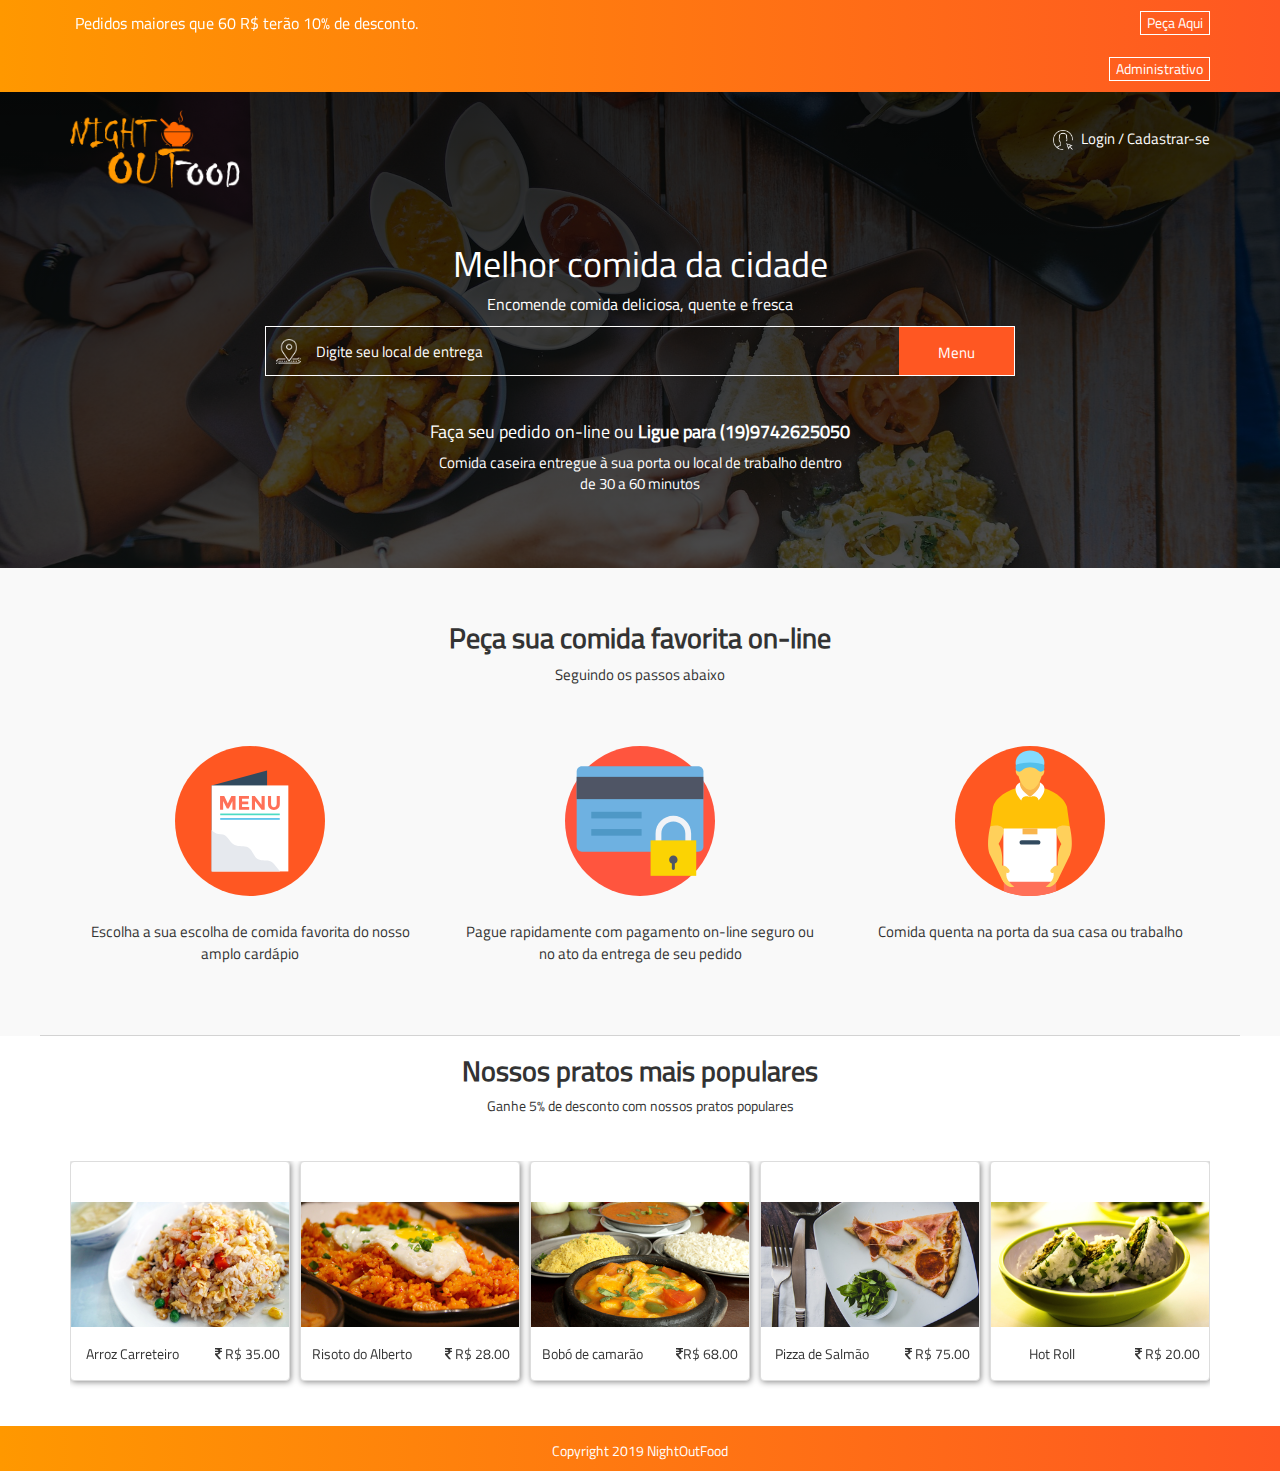
<file: Night-Out-Food-master/index.html>
<!DOCTYPE html>
<html lang="en">
  <head>
    <meta charset="utf-8">
    <meta http-equiv="X-UA-Compatible" content="IE=edge">
    <meta name="description" content=" Night Out is All Night Food Delivery Service Company in Bangalore. We provide night food delivery service between 8:00 PM to 4:30 AM. Order Now">
    <meta name="viewport" content="width=device-width, initial-scale=1">
	
    <title>Night Food Delivery | Midnight Food | Night Out</title>

    <!-- Bootstrap -->
    <link href="assets/css/bootstrap.min.css" rel="stylesheet">
	  <link rel="stylesheet" href="assets/css/owl.carousel.min.css">
    <link rel="stylesheet" href="assets/css/owl.theme.default.min.css">
    <link rel="stylesheet" href="assets/css/font-awesome.min.css">
    <link rel="stylesheet" href="assets/js/plugins/jquery_ui/jquery-ui.min.css">
    <link href="assets/css/custom.css" rel="stylesheet">

    <!-- HTML5 shim and Respond.js for IE8 support of HTML5 elements and media queries -->
    <!-- WARNING: Respond.js doesn't work if you view the page via file:// -->
    <!--[if lt IE 9]>
      <script src="https://oss.maxcdn.com/html5shiv/3.7.3/html5shiv.min.js"></script>
      <script src="https://oss.maxcdn.com/respond/1.4.2/respond.min.js"></script>
    <![endif]-->
  </head>
  <body id="mainBody">
    <div class="clearfix headerContactAndOffer">
      <div class="container">
        <div class="row">
          <!-- Header Offers Carousel -->
          <div class="col-md-8">
            <div class="owl-carousel owl-offers-carousel owl-theme">
              <div class="item">
                  <h4>Pedidos maiores que 60 R$ terão 10% de desconto.</h4>
              </div>
              <div class="item">
                  <h4>Agora você pode pagar com PAYTM e obter 5% de desconto em seus pedidos.</h4>
              </div>
          </div>
          </div>
          <div class="col-md-4  ">
            <form action="pedido.html">
            <button class="pull-right orderButton">Peça Aqui</button>
            </form>
          </div>
           <div class="col-md-4  ">
            <form action="area.php">
            <button class="pull-right orderButton">Administrativo</button>
            </form>
          </div>
        </div>
      </div>
    </div>
    <div class="container-fluid siteHeaderBanner">
        <div class="overlay">
          <div class="container">
            <div class="row LogoandMenuArea">
              <div class="col-md-3 col-sm-5 col-xs-5">
                <a href="index.html"><img src="assets/images/NightOutFoodLogo_1.png" class="img-responsive logo"/></a>
              </div>
              <div class="col-md-9">
                <div class="menu pull-right">
                  <a data-toggle="modal" data-target="#loginModal" class="login-signup"><img src="assets/images/user.png" class="login-icon" /> <span class="hidden-sm hidden-xs">Login / Cadastrar-se</span></a>
                </div>
              </div>
              </div>

              <div class="row LogoandMenuArea textCenter">
                <div class="col-md-12">
                  <h1>Melhor comida da cidade</h1>
                  <p>Encomende comida deliciosa, quente e fresca </p>
                </div>
                <div class="col-md-2"></div>
                <div class="col-md-8">
                  <div class="">
                    <input type="text" id="locationSearch" placeholder="Digite seu local de entrega">
                    <a href="menu.html" class="btn locationSearchButton">Menu</a>
                  </div>
                </div>
                <div class="col-md-2"></div>             
              </div>

              <div class="row LogoandMenuArea textCenter textBelowSearchArea">
                <h4>Faça seu pedido on-line ou <b> Ligue para (19)9742625050</b></h4>
                <p>Comida caseira entregue à sua porta ou local de trabalho dentro de 30 a 60 minutos</p>
              </div>
          </div>
        </div>
    </div>
    <!-- How it works section -->
    <div class="container-fluid how-it-works textCenter">
      <div class="container">
        <div class="row">
          <h3>Peça sua comida favorita on-line</h3>
          <p>Seguindo os passos abaixo</p>
          <div class="col-md-4">
            <img src="assets/images/svg/menu.svg" alt="Food Menu" width="150">
            <p class="how-it-works-description">Escolha a sua escolha de comida favorita do nosso amplo cardápio</p>
          </div>
          <div class="col-md-4">
            <img src="assets/images/svg/credit-card.svg" alt="Food Menu" width="150">
            <p class="how-it-works-description">Pague rapidamente com pagamento on-line seguro ou no ato da entrega de seu pedido </p>
          </div>
          <div class="col-md-4">
            <img src="assets/images/svg/delivery-man.svg" alt="Food Menu" width="150">
            <p class="how-it-works-description">Comida quenta na porta da sua casa ou trabalho</p>
          </div>
          <div class="row how-it-works-End"></div>
        </div>
      </div>
    </div>
    <!-- End of how it works section -->

    <!-- What's on our menu section -->
    <div class="container textCenter whats-on-our-menu">
      <div class="row">
        <div class="container">
          <h2>Nossos pratos mais populares</h2>
          <p>Ganhe 5% de desconto com nossos pratos populares</p>
        </div>
      </div>
    </div>
    <div class="container-fluid whats-on-our-menu-carousel-section">
      <div class="container">
        <div class="owl-stage-outer">
        <div class="owl-carousel owl-menu-carousel owl-theme">
            <div class="item">
              <div class="thumbnail">
                <a href="javascript:;">
                  <img src="assets/images/Food/home_menu_carousel/menu-item-1.png">
                  <div class="caption">
                    <div class="row textCenter">
                      <div class="col-md-7 col-xs-6">
                        <h5>Arroz Carreteiro</h5>
                      </div>
                      <div class="col-md-5 col-xs-6">
                        <h5><i class="fa fa-inr"></i> R$ 35.00</h5>
                      </div>
                    </div>
                  </div>
                </a>
              </div>
            </div>
            <div class="item">
              <div class="thumbnail">
                <a href="javascript:;">
                  <img src="assets/images/Food/home_menu_carousel/menu-item-2.png">
                  <div class="caption">
                    <div class="row textCenter">
                      <div class="col-md-7 col-xs-6">
                        <h5>Risoto do Alberto</h5>
                      </div>
                      <div class="col-md-5 col-xs-6">
                        <h5><i class="fa fa-inr"></i> R$ 28.00</h5>
                      </div>
                    </div>
                  </div>
                </a>
              </div>
            </div>
            <div class="item">
              <div class="thumbnail">
                <a href="javascript:;">
                  <img src="assets/images/Food/home_menu_carousel/menu-item-3.png">
                  <div class="caption">
                    <div class="row textCenter">
                      <div class="col-md-7 col-xs-6">
                        <h5>Bobó de camarão</h5>
                      </div>
                      <div class="col-md-5 col-xs-6">
                        <h5><i class="fa fa-inr"></i>R$ 68.00</h5>
                      </div>
                    </div>
                  </div>
                </a>
              </div>
            </div>
            <div class="item">
              <div class="thumbnail">
                <a href="javascript:;">
                <img src="assets/images/Food/home_menu_carousel/menu-item-4.png">
                  <div class="caption">
                    <div class="row textCenter">
                      <div class="col-md-7 col-xs-6">
                        <h5>Pizza de Salmão</h5>
                      </div>
                      <div class="col-md-5 col-xs-6">
                        <h5><i class="fa fa-inr"></i> R$ 75.00</h5>
                      </div>
                    </div>
                  </div>
                </a>
              </div>
            </div>
            <div class="item">
              <div class="thumbnail">
                <a href="javascript:;">
                <img src="assets/images/Food/home_menu_carousel/menu-item-5.png">
                  <div class="caption">
                    <div class="row textCenter">
                      <div class="col-md-7 col-xs-6">
                        <h5>Hot Roll</h5>
                      </div>
                      <div class="col-md-5 col-xs-6">
                        <h5><i class="fa fa-inr"></i> R$ 20.00</h5>
                      </div>
                    </div>
                  </div>
                </a>
              </div>
            </div>
     
          </div>
          <div class="owl-nav">
              <div class="owl-prev">
              </div>
              <div class="owl-next">
              </div>
            </div>
          </div>
      </div>
    </div>
    <!-- End of Carousel section -->

    <!-- Footer -->
    <div class="clearfix footerSection textCenter">
      <div class="container">
        <div class="row">
          <!-- Header Offers Carousel -->
          <div class="col-md-12">
            <p class="p-t-15">Copyright 2019 NightOutFood</p>
          </div>
        </div>
      </div>
    </div>



<!-- Modal Section -->
    <!-- Login Modal -->
    <div id="loginModal" class="modal fade" role="dialog">
      <div class="modal-dialog">

        <!-- Modal content-->
        <div class="modal-content">
          <div class="modal-header">
            <button type="button" class="close" data-dismiss="modal">&times;</button>
              <div class="textCenter">
                <img src="assets/images/NightOutFoodLogo_1.png" class="img-responsive logo"/>
              </div>
          </div>
         <div class="modal-body">
            <div class="loginSection">
              <form class="form-horizontal">
                <div class="form-group">
                  <div class="">
                    <input type="email" class="form-control" id="email" placeholder="Email ">
                  </div>
                </div>
                <div class="form-group">
                  <div class=""> 
                    <input type="password" class="form-control" id="pwd" placeholder="Senha">
                  </div>
                </div>
                <div class="form-group"> 
                  <div class="">
                    <button type="submit" class="btn btn-block loginButton">Login</button>
                    <a href="javascript:;" class="forgotPasswordLink pull-right p-t-5">Resetar senha</a>
                  </div>
                </div>
              </form>
            </div>
            <div class="modal-footer textCenter">
              <a href="javascript:;" class="newAccountLink"> 
              Não possui uma conta? <strong>Criar nova conta</strong></a>
            </div>
          </div>
        </div>

      </div>
    </div>

	<script src="assets/js/jquery3.min.js"></script>
  <script src="assets/js/bootstrap.min.js"></script>
	<script src="assets/js/plugins/owl.carousel.min.js"></script>
  <script src="assets/js/plugins/jquery_ui/jquery-ui.min.js"></script>
	<script src="assets/js/custom.js"></script>
  </body>
</html>
</file>
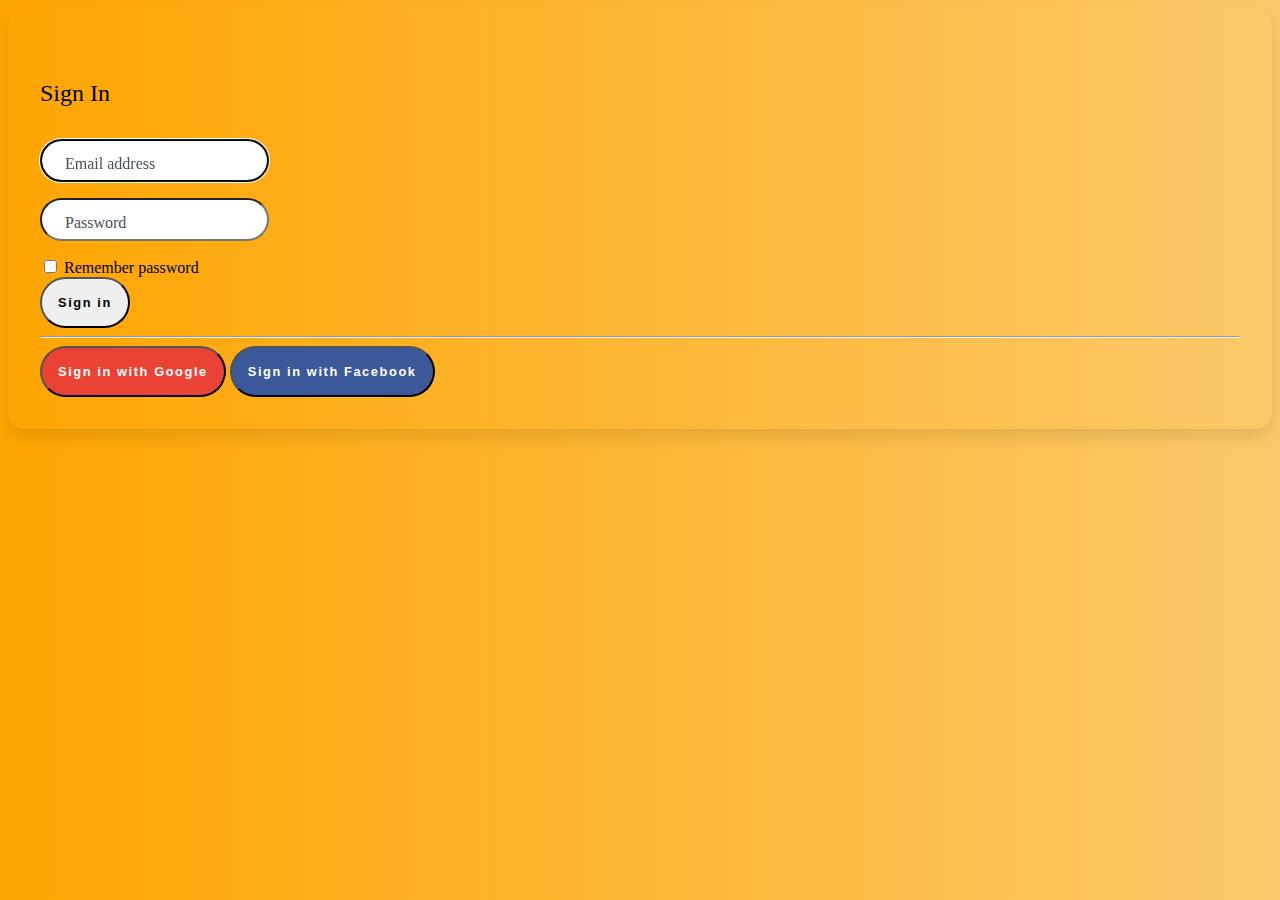
<file: Night-Out-Food-master/login.html>
<!DOCTYPE html>
<html>
<head>
	<title></title>
	<meta charset="utf-8">

 <link rel="stylesheet" href="css.css">
</head>


<body>
  <div class="container">
    <div class="row">
      <div class="col-sm-9 col-md-7 col-lg-5 mx-auto">
        <div class="card card-signin my-5">
          <div class="card-body">
            <h5 class="card-title text-center">Sign In</h5>
            <form class="form-signin">
              <div class="form-label-group">
                <input type="email" id="inputEmail" class="form-control" placeholder="Email address" required autofocus>
                <label for="inputEmail">Email address</label>
              </div>

              <div class="form-label-group">
                <input type="password" id="inputPassword" class="form-control" placeholder="Password" required>
                <label for="inputPassword">Password</label>
              </div>

              <div class="custom-control custom-checkbox mb-3">
                <input type="checkbox" class="custom-control-input" id="customCheck1">
                <label class="custom-control-label" for="customCheck1">Remember password</label>
              </div>
              <button class="btn btn-lg btn-primary btn-block text-uppercase" type="submit">Sign in</button>
              <hr class="my-4">
              <button class="btn btn-lg btn-google btn-block text-uppercase" type="submit"><i class="fab fa-google mr-2"></i> Sign in with Google</button>
              <button class="btn btn-lg btn-facebook btn-block text-uppercase" type="submit"><i class="fab fa-facebook-f mr-2"></i> Sign in with Facebook</button>
            </form>
          </div>
        </div>
      </div>
    </div>
  </div>

</html>
</file>
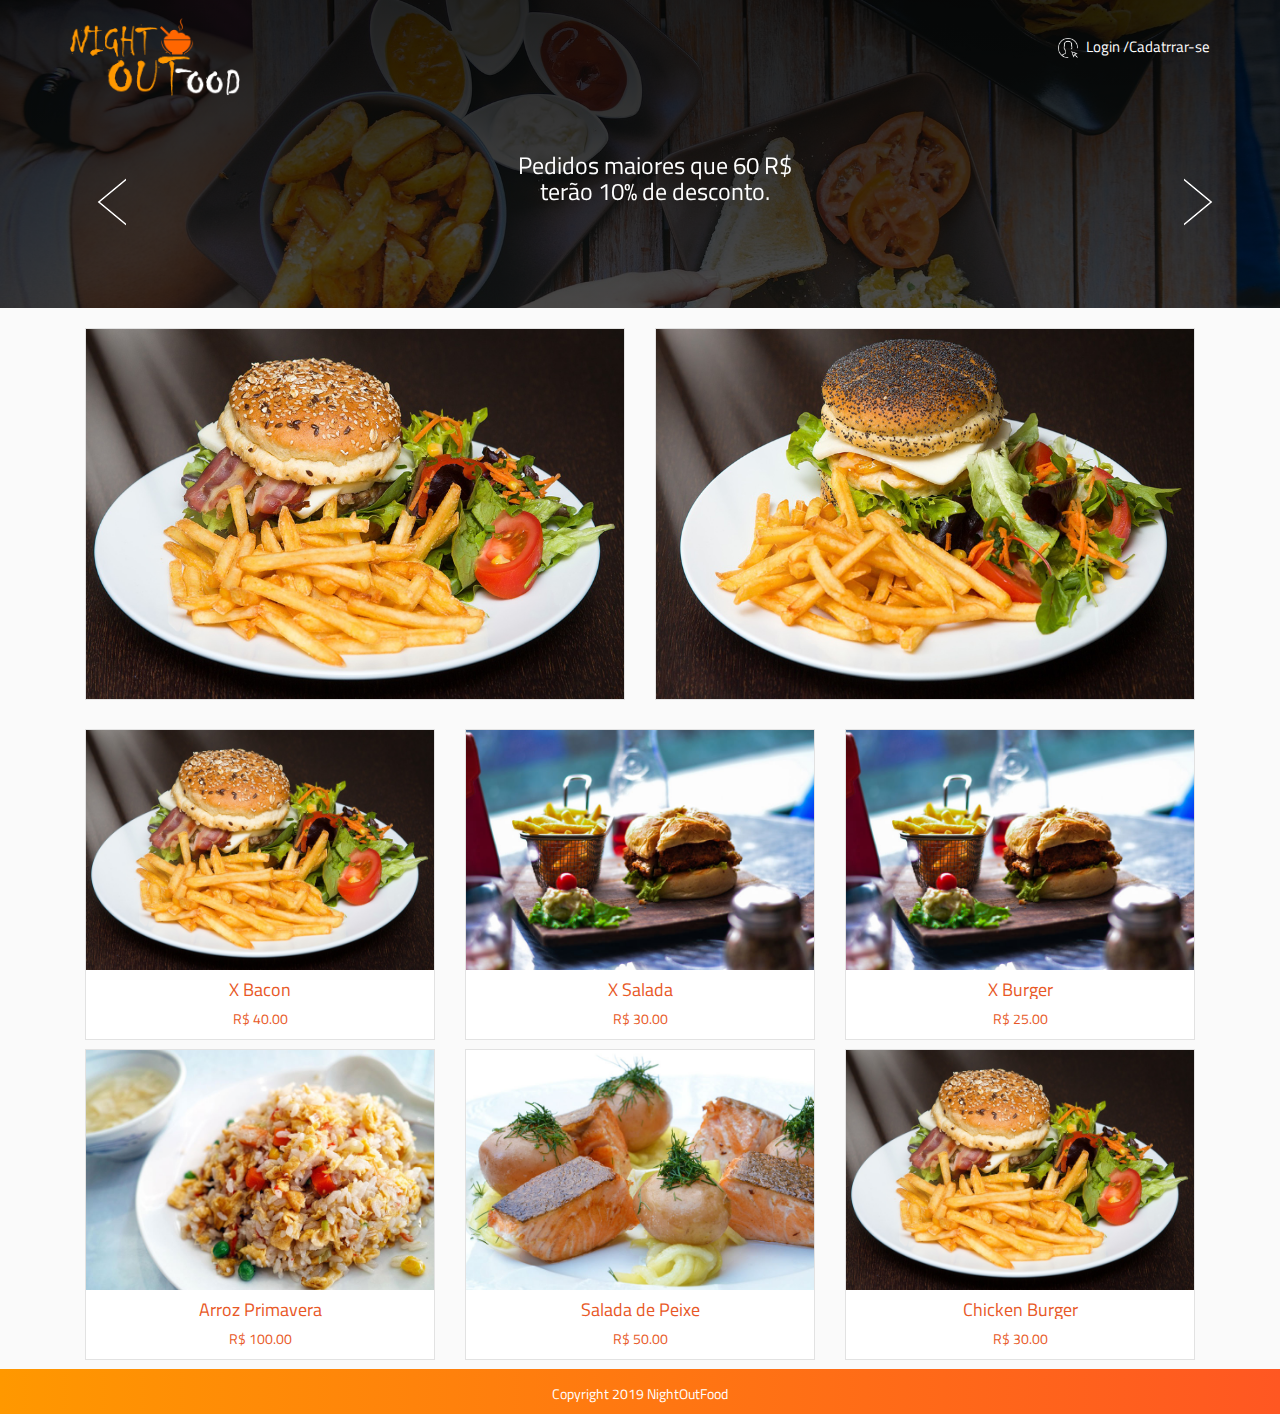
<file: Night-Out-Food-master/menu.html>
<!DOCTYPE html>
<html lang="en">
  <head>
    <meta charset="utf-8">
    <meta http-equiv="X-UA-Compatible" content="IE=edge">
    <meta name="description" content=" Night Out is All Night Food Delivery Service Company in Bangalore. We provide night food delivery service between 8:00 PM to 4:30 AM. Order Now">
    <meta name="viewport" content="width=device-width, initial-scale=1">
	
    <title>Night Food Delivery | Midnight Food | Night Out</title>

    <!-- Bootstrap -->
    <link href="assets/css/bootstrap.min.css" rel="stylesheet">
	  <link rel="stylesheet" href="assets/css/owl.carousel.min.css">
    <link rel="stylesheet" href="assets/css/owl.theme.default.min.css">
    <link rel="stylesheet" href="assets/css/font-awesome.min.css">
    <link rel="stylesheet" href="assets/js/plugins/jquery_ui/jquery-ui.min.css">
    <link href="assets/css/custom.css" rel="stylesheet">

    <!-- HTML5 shim and Respond.js for IE8 support of HTML5 elements and media queries -->
    <!-- WARNING: Respond.js doesn't work if you view the page via file:// -->
    <!--[if lt IE 9]>
      <script src="https://oss.maxcdn.com/html5shiv/3.7.3/html5shiv.min.js"></script>
      <script src="https://oss.maxcdn.com/respond/1.4.2/respond.min.js"></script>
    <![endif]-->
  </head>
  <body id="mainBody">
    <div class="bgGrey">
    <div class="container-fluid siteHeaderBanner">
        <div class="overlay">
          <div class="container">
            <div class="row LogoandMenuArea">
              <div class="col-md-3 col-sm-5 col-xs-5">
                <a href="index.html"><img src="assets/images/NightOutFoodLogo_1.png" class="img-responsive logo"/></a>
              </div>
              <div class="col-md-9">
                <div class="menu pull-right">
                  <a data-toggle="modal" data-target="#loginModal" class="login-signup"><img src="assets/images/user.png" class="login-icon" /> <span class="hidden-sm hidden-xs">Login /Cadatrrar-se</span></a>
                </div>
              </div>
              </div>

              <div class="LogoandMenuArea textCenter">
                <div class="container">
                  <div class="owl-stage-outer">
                    <div class="owl-carousel owl-discount-carousel owl-theme">
                      <div class="item">
                          <h3>Pedidos maiores que 60 R$ 
                            <br>
                           terão 10% de desconto.
                          </h3>
                        </div>
                        <div class="item">
                        <h3>Pedidos maiores que 100 R$ 
                            <br>
                           terão 20% de desconto.
                        </h3>
                        </div>
                      </div>
                      <div class="owl-nav">
                        <div class="owl-prev">
                        </div>
                        <div class="owl-next">
                        </div>
                      </div>
                    </div>
                </div>            
              </div>
          </div>
        </div>
    </div>
    
    <!-- Main Filter area -->
    <div class="clearfix">
      <div class="container mainFilterArea textCenter">
       
      </div>
    </div>

    <!-- Food Display Section -->
    <div class="container textCenter">
    
      <div class="col-md-6 ">
        <div class="dishContainer">
          <img src="assets/images/Food/f2.png" class=""/>
        </div>
      </div>
      <div class="col-md-6 hidden-xs">
        <div class="dishContainer">
          <img src="assets/images/Food/f3.png" class=""/>
        </div>
      </div>
    </div>
    <br>
    <div class="container textCenter">
      <div class="col-md-4 col-sm-6 col-xs-6">
        <div class="dishContainer"><a href="javascript:;">
            <div class="img"><img src="assets/images/Food/f2.png" alt="img"></div>
            <div class="info">
              <h4>X Bacon</h4>
              <p>R$ 40.00</p>
            </div></a>
        </div>
      </div>
      <div class="col-md-4 col-sm-6 col-xs-6">
        <div class="dishContainer"><a href="javascript:;">
            <div class="img"><img src="assets/images/Food/10.jpg" alt="img"></div>
            <div class="info">
              <h4>X Salada</h4>
              <p>R$ 30.00</p>
            </div></a>
        </div>
      </div>
      <div class="col-md-4 col-sm-6 col-xs-6">
        <div class="dishContainer"><a href="javascript:;">
            <div class="img"><img src="assets/images/Food/10.jpg" alt="img"></div>
            <div class="info">
              <h4>X Burger</h4>
              <p>R$ 25.00</p>
            </div></a>
        </div>
      </div>
      <div class="col-md-4 col-sm-6 col-xs-6">
        <div class="dishContainer"><a href="javascript:;">
            <div class="img"><img src="assets/images/Food/12.jpg" alt="img"></div>
            <div class="info">
              <h4>Arroz Primavera</h4>
              <p>R$ 100.00</p>
            </div></a>
        </div>
      </div>
      <div class="col-md-4 col-sm-6 col-xs-6">
        <div class="dishContainer"><a href="javascript:;">
            <div class="img"><img src="assets/images/Food/14.jpg" alt="img"></div>
            <div class="info">
              <h4>Salada de Peixe</h4>
              <p>R$ 50.00</p>
            </div></a>
        </div>
      </div>
      <div class="col-md-4 col-sm-6 col-xs-6">
        <div class="dishContainer"><a href="javascript:;">
            <div class="img"><img src="assets/images/Food/f2.png" alt="img"></div>
            <div class="info">
              <h4>Chicken Burger</h4>
              <p>R$ 30.00</p>
            </div></a>
        </div>
      </div>
    </div>

    <!-- Footer -->
    <div class="clearfix footerSection textCenter">
      <div class="container">
        <div class="row">
          <!-- Header Offers Carousel -->
          <div class="col-md-12">
            <p class="p-t-15">Copyright 2019 NightOutFood</p>
          </div>
        </div>
      </div>
    </div>



<!-- Modal Section -->
    <!-- Login Modal -->
    <div id="loginModal" class="modal fade" role="dialog">
      <div class="modal-dialog">

        <!-- Modal content-->
        <div class="modal-content">
          <div class="modal-header">
            <button type="button" class="close" data-dismiss="modal">&times;</button>
              <div class="textCenter">
                <img src="assets/images/NightOutFoodLogo.png" class="img-responsive logo"/>
              </div>
          </div>
          <div class="modal-body">
            <div class="loginSection">
              <form class="form-horizontal">
                <div class="form-group">
                  <div class="">
                    <input type="email" class="form-control" id="email" placeholder="Email ">
                  </div>
                </div>
                <div class="form-group">
                  <div class=""> 
                    <input type="password" class="form-control" id="pwd" placeholder="Senha">
                  </div>
                </div>
                <div class="form-group"> 
                  <div class="">
                    <button type="submit" class="btn btn-block loginButton">Login</button>
                    <a href="javascript:;" class="forgotPasswordLink pull-right p-t-5">Resetar senha</a>
                  </div>
                </div>
              </form>
            </div>
            <div class="modal-footer textCenter">
              <a href="javascript:;" class="newAccountLink"> 
              Não possui uma conta? <strong>Criar nova conta</strong></a>
            </div>
          </div>
        </div>

      </div>
    </div>
    </div>

	<script src="assets/js/jquery3.min.js"></script>
  <script src="assets/js/bootstrap.min.js"></script>
	<script src="assets/js/plugins/owl.carousel.min.js"></script>
  <script src="assets/js/plugins/jquery_ui/jquery-ui.min.js"></script>
	<script src="assets/js/custom.js"></script>
  </body>
</html>
</file>
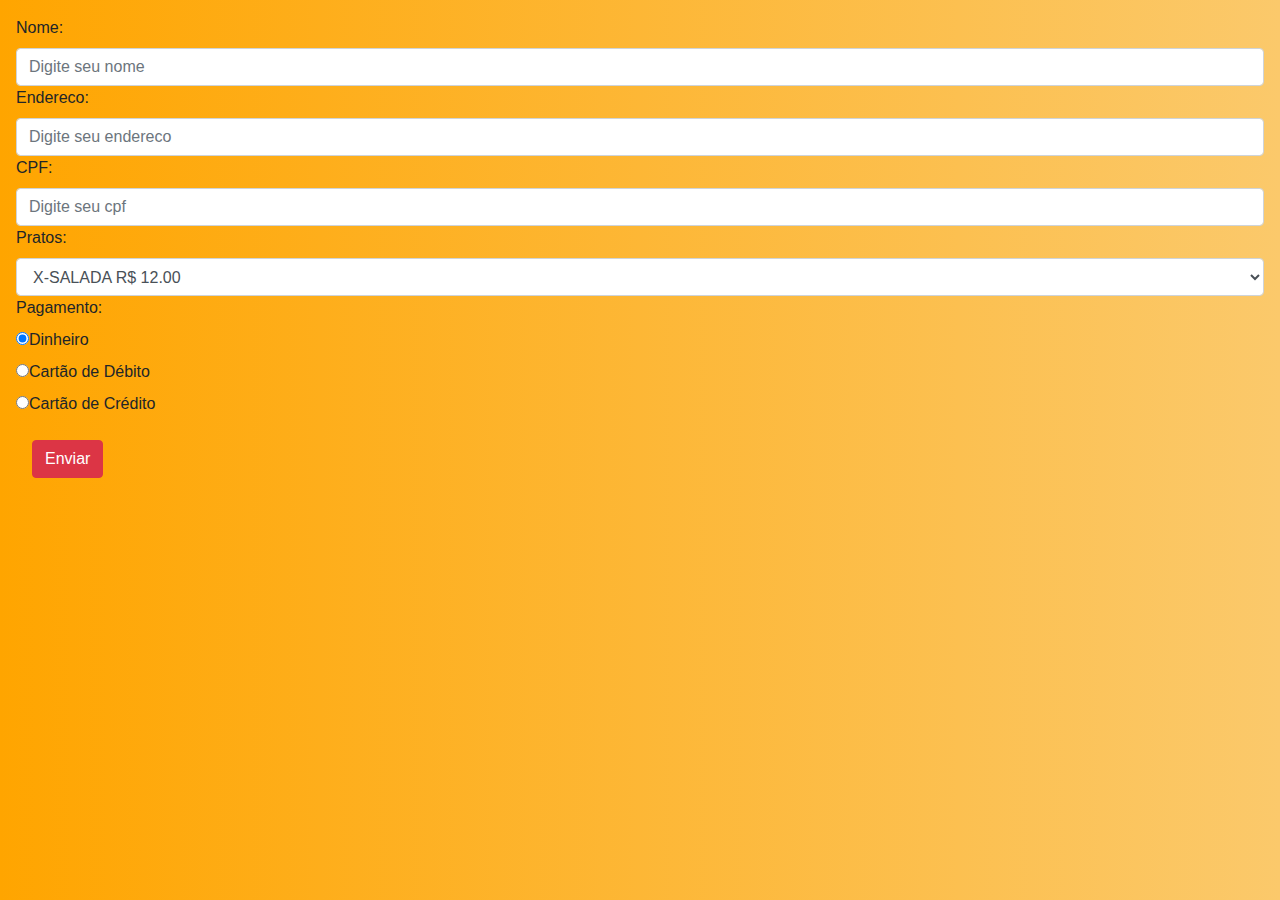
<file: Night-Out-Food-master/pedido.html>
<!DOCTYPE html>
<html>
<head>
	<title>
		Pedido
	</title>
	
    <title>Night Food Delivery | Midnight Food | Night Out</title>
<meta charset="utf-8">
 <link rel="stylesheet" href="css/bootstrap.min.css">
  <link rel="stylesheet" href="css.css">
 <meta name="viewport" content="width=device-width, initial-scale=1, shrink-to-fit=no">

    
</head>
<body style="margin-bottom: 200px;padding: 16px;">


	<form action="recebe.php" method="POST"> 	
	   <div class="form-group">
            <label for="nome">Nome:</label>
            <input class="form-control" type="text" id="nome" name="nome" placeholder="Digite seu nome" required>
   
            <label for="endereco">Endereco:</label>
            <input class="form-control" type="text" id="endereco" name="endereco" placeholder="Digite seu endereco" required>
     

            <label for="cpf">CPF:</label>
            <input class="form-control" type="number" id="cpf" name="cpf" placeholder="Digite seu cpf" required>
      
            <label for="pratos">Pratos:</label>
            <select class="form-control" id="pratos" name="prato" required>
                <option  value="X-SALADA">X-SALADA R$ 12.00</option>
                <option>X-BURGER  R$ 15.00</option>
                   <option>Arroz Primavera  R$ 45.00</option>
               <option>Bobó de Camarão  R$ 55.00</option>
            
            
            </select>
            <label for="pagamento">Pagamento:</label>
       <div class="radio">
  <label><input type="radio" name="pagamento" checked value="Dinheiro">Dinheiro</label>
</div>
<div class="radio">
  <label><input type="radio" name="pagamento" value="Cartão de Débito">Cartão de Débito</label>
</div>
<div class="radio ">
  <label><input type="radio" name="pagamento" value="Cartão de Crédito">Cartão de Crédito</label>
</div>

	 <input style="margin: 1em" class="btn btn-danger" type="submit" value="Enviar">
  </div>


</body>
</html>
</file>
<file: Night-Out-Food-master/assets/css/custom.css>
*,:after,:before {
    box-sizing: border-box;
}

*:focus {
    outline: 0 !important;
}

html {
    text-rendering: optimizeLegibility;
    -webkit-font-smoothing: antialiased;
    -moz-osx-font-smoothing: grayscale;
     font-family: sans-serif;
    -ms-text-size-adjust: 100%;
    -webkit-text-size-adjust: 100%
}

@font-face {
    font-family: Roboto;
    src: url(../fonts/Roboto/Roboto-Regular.ttf);
}
/* */
@font-face {
    font-family: tittlium;
    src: url(../fonts/tittlium/TitilliumWeb-Regular.ttf);
}

@font-face {
    font-family: mm;
    src: url(../fonts/mm/mn.ttf);
}

@font-face {
    font-family: miso;
    src: url(../fonts/miso/miso-bold.ttf);
}

@font-face {
    font-family: changa;
    src: url(../fonts/changa/Changa-Regular.ttf);
}

body{
    font-family: tittlium;
}

.bgGrey{
    background: #fafafa;
}

.textLeft{text-align: left;}
.textCenter{text-align: center;}
.textRight{text-align: right;}

input{
    font-family: tittlium;
}

::-webkit-input-placeholder {
  color: #fff;
}
::-moz-placeholder {
  color: #fff;
}
:-ms-input-placeholder {
  color: #fff;
}
:-moz-placeholder {
  color: #fff;
}

.m{
    margin: 5px;
}

.m-t-5{
    margin-top: 5px;
}
.m-r-5{
    margin-right: 5px;
}

.m-l-5{
    margin-left: 5px;
}

.m-b-5{
    margin-bottom: 5px;
}

.m-b-15{
    margin-bottom: 15px;
}

.p{
    padding: 5px;
}

.p-t-5{
    padding-top: 5px;
}

.p-t-15{
    padding-top: 15px;
}

.p-b-5{
    padding-bottom: 5px;
}

.p-l-5{
    padding-left: 5px;
}

.p-r-5{
    padding-right: 5px;
}


/* Header Offers Section */
.headerContactAndOffer{
    /*background: linear-gradient(90deg, #00d2ff, #3a7bd5);*/
    background: linear-gradient(90deg, #FF9800, #FF5722);
    color: #fff;
}

.headerContactAndOffer h4{
    font-family: tittlium;
    font-weight: 500;
    padding: 5px;
    font-size: 16px;
}

.headerContactAndOffer button{
    background: transparent !important;
    border: 1px solid #fff;
    margin-top: 11px;
    margin-bottom: 11px;
}

.siteHeaderBanner{
    background: url(../images/bannerbg_1.jpg);
    background-size: cover;
    background-repeat: no-repeat;
    background-position: 50%;
    padding-left: 0;
    padding-right: 0;
}

.siteHeaderBanner h1, .siteHeaderBanner p{
    font-family: tittlium;
    color: #fff;
}

.siteHeaderBanner p{
    font-size: 16px;
}

.overlay{
    background: linear-gradient(180deg, rgba(0,0,0,0.85), rgba(0,0,0,0.7));
    background-size: 100%;
}

.LogoandMenuArea{
    padding: 18px 0;
}

.logo{
    max-width: 170px;
}

.login-signup{
    color: #fff;
    font-size: 15px;
}

.login-signup:hover{
    text-decoration: none;
    color: #fff;
    cursor: pointer;
}

.login-icon{
    width: 20px;
}

.menu img{
    margin: 20px 5px;
}

#loginModal .modal-header{
    background: #222;
    border-top: 1px solid #fff;
    border-right: 1px solid #fff;
    border-left: 1px solid #fff;
}

#loginModal .logo{
    margin: auto;
}

#loginModal .close{
    opacity: 3;
    color: #fff;
}

.loginSection{
    padding: 15px 60px 0px 60px;
}

input, input[type="text"]{
    -webkit-border-radius: 4px;
    -moz-border-radius: 4px ;
    border-radius: 0px !important;
}

.form-control:focus{
    border-color: rgba(255, 153, 0,.6);
    box-shadow: inset 0 1px 1px rgba(0,0,0,.075), 0 0 8px rgba(255, 153, 0,.6);
}

.form-control{
    box-shadow:none !important;
}

.textBelowSearchArea p{
    width: 35%;
    padding-bottom: 55px;
    margin: auto;
    font-size: 15px;
}

.loginButton, .locationSearchButton{
    color: #fff;
    background: #FF5722;
    border: 1px solid #FF5722;
    padding: 15px;
    border-radius: 0px !important;
    font-size: 15px;
    transition: all .4s ease;
}

.loginButton:hover, .locationSearchButton:hover, .loginButton:focus, .locationSearchButton:focus{
    transition: all .4s ease;
    background: #fff !important;
    color: #FF9800 !important;
    border: 1px solid #FF5722 !important;
}

.locationSearchButton:hover, .locationSearchButton:focus{
    border: none !important;
}

.forgotPasswordLink, .newAccountLink{
    color: #FF5722;
}

.forgotPasswordLink:hover, .newAccountLink:hover, .forgotPasswordLink:focus, .newAccountLink:focus{
    transition: all .2s ease;
    color: #00d858;
    text-decoration: none;
}

.LogoandMenuArea input[type=text]{
    background: url(../images/location.png) 0 no-repeat;
    background-size: 25px;
    display: inline-block;
    width: 100%;
    height: 50px;
    padding: 10px 0 10px 50px;
    font-size: 15px;
    background-position: 10px;
    color: #fff;
    border: 1px solid #fff;
}

.LogoandMenuArea h4, .LogoandMenuArea p{
    color: #fff;
}

.locationSearchButton{
    width: 115px;
    color: #fff;
    border: 0;
    border-radius: 0;
    float: right;
    position: absolute;
    right: 16px;
    bottom: 1px;
    height: 48px;
}

.how-it-works{
    background: #f9f9f9;
}

.how-it-works h3{
    padding-top: 35px;
    font-size: 2em;
    font-weight: bold;
}

.how-it-works p{
    padding-bottom: 50px;
    font-size: 1.1em;
}

.how-it-works-End{
    padding-bottom: 10px;
    border-bottom: 1px solid #d3d3d3;
}

.how-it-works-description{
    padding-top: 25px;
}

.whats-on-our-menu-carousel-section{
    margin-bottom: 25px;
}

.whats-on-our-menu-carousel-section .thumbnail{
    box-shadow: 1px 1px 6px #888888;
    padding: 0px !important;
}

.whats-on-our-menu-carousel-section img{
    padding-top: 40px;
}

.whats-on-our-menu h2{
    font-size: 2em;
    font-weight: bold;
}

.whats-on-our-menu .container{
    padding-bottom: 35px;
}

.owl-menu-carousel .owl-nav{
    position: absolute;
    width: 100%;
    bottom: 100px;
}

.owl-menu-carousel .owl-prev{
    position: absolute;
    left: -35px;
}

.owl-menu-carousel .owl-next{
    margin-right: -30px !important;
}

.owl-menu-carousel .owl-nav{
    z-index: -1;
}

/* Footer Section*/
.footerSection{
    background: linear-gradient(90deg, #FF9800, #FF5722);
    color: #fff;
    font-family: tittlium;
}



/* Menu.html */
.owl-discount-carousel h3{
    color: #fff;
}

.owl-nav{
    color: #fff;
    position: relative;
    bottom: 55px;
    z-index: -1;
}

.owl-prev{
    float: left;
}

.owl-next{
    float: right;
}

.owl-theme .owl-nav [class*=owl-]{
    background: none;
}

.owl-theme .owl-nav [class*=owl-]:hover{
    background: none;
}

.owl-discount-carousel .owl-stage-outer{
    z-index: -1;
}

/* Filter area */
.mainFilterArea{
    padding: 10px;
}

.mainFilterArea .upperHeading{
    text-transform: uppercase;
    color: #676775;
    margin: 0;
}

.mainFilterArea .selectedAreaName{
    border-bottom: dotted 2px #e85826;
    white-space: nowrap;
    overflow: hidden;
    text-overflow: ellipsis;
    display: block;
    max-width: 200px;
    margin: 0 auto;
}

.foodSectionHeading{
    margin-top: 45px;
    margin-bottom: 45px;
    font-size: 1.8em;
}

.dishContainer{
    margin: 0 auto;
    border: 1px solid #e2e2e2;
    margin-bottom: 9px;
    background: #fff;
}

.dishContainer img{
    width: 100%;
    margin: 0 auto;
}

.dishContainer .info h4, .dishContainer .info p{
    color: #e85826;
    white-space: nowrap;
    overflow: hidden;
    text-overflow: ellipsis;
}

.dishContainer a:hover, .dishContainer a:focus{
    text-decoration: none;
}



/* Media Queries */
@media (max-width: 991px) {
    .owl-discount-carousel .owl-nav img{
        width: 50%;
    }

    .textBelowSearchArea p{
        width: auto;
    }
}


@media (max-width: 600px) {
    .owl-discount-carousel .owl-nav{
       display: none;
    }

    .locationSearchButton{
        width: 100%;
        bottom: inherit;
        position: static;
        margin-top: 10px;
    }

    .owl-discount-carousel h3{
        font-size: 20px;
    }

    .dishContainer h4{
        font-size: 12px;
        white-space: nowrap;
        overflow: hidden;
        text-overflow: ellipsis;
    }
}
</file>
<file: Night-Out-Food-master/css.css>
:root {
  --input-padding-x: 1.5rem;
  --input-padding-y: .75rem;
}

body {
  background: #ffa500;
  background: linear-gradient(to right, #ffa500, #fbc96b);
}

.card-signin {
  border: 0;
  border-radius: 1rem;
  box-shadow: 0 0.5rem 1rem 0 rgba(0, 0, 0, 0.1);
}

.card-signin .card-title {
  margin-bottom: 2rem;
  font-weight: 300;
  font-size: 1.5rem;
}

.card-signin .card-body {
  padding: 2rem;
}

.form-signin {
  width: 100%;
}

.form-signin .btn {
  font-size: 80%;
  border-radius: 5rem;
  letter-spacing: .1rem;
  font-weight: bold;
  padding: 1rem;
  transition: all 0.2s;
}

.form-label-group {
  position: relative;
  margin-bottom: 1rem;
}

.form-label-group input {
  height: auto;
  border-radius: 2rem;
}

.form-label-group>input,
.form-label-group>label {
  padding: var(--input-padding-y) var(--input-padding-x);
}

.form-label-group>label {
  position: absolute;
  top: 0;
  left: 0;
  display: block;
  width: 100%;
  margin-bottom: 0;
  /* Override default `<label>` margin */
  line-height: 1.5;
  color: #495057;
  border: 1px solid transparent;
  border-radius: .25rem;
  transition: all .1s ease-in-out;
}

.form-label-group input::-webkit-input-placeholder {
  color: transparent;
}

.form-label-group input:-ms-input-placeholder {
  color: transparent;
}

.form-label-group input::-ms-input-placeholder {
  color: transparent;
}

.form-label-group input::-moz-placeholder {
  color: transparent;
}

.form-label-group input::placeholder {
  color: transparent;
}

.form-label-group input:not(:placeholder-shown) {
  padding-top: calc(var(--input-padding-y) + var(--input-padding-y) * (2 / 3));
  padding-bottom: calc(var(--input-padding-y) / 3);
}

.form-label-group input:not(:placeholder-shown)~label {
  padding-top: calc(var(--input-padding-y) / 3);
  padding-bottom: calc(var(--input-padding-y) / 3);
  font-size: 12px;
  color: #777;
}

.btn-google {
  color: white;
  background-color: #ea4335;
}

.btn-facebook {
  color: white;
  background-color: #3b5998;
}

/* Fallback for Edge
-------------------------------------------------- */

@supports (-ms-ime-align: auto) {
  .form-label-group>label {
    display: none;
  }
  .form-label-group input::-ms-input-placeholder {
    color: #777;
  }
}

/* Fallback for IE
-------------------------------------------------- */

@media all and (-ms-high-contrast: none),
(-ms-high-contrast: active) {
  .form-label-group>label {
    display: none;
  }
  .form-label-group input:-ms-input-placeholder {
    color: #777;
  }
}
</file>
